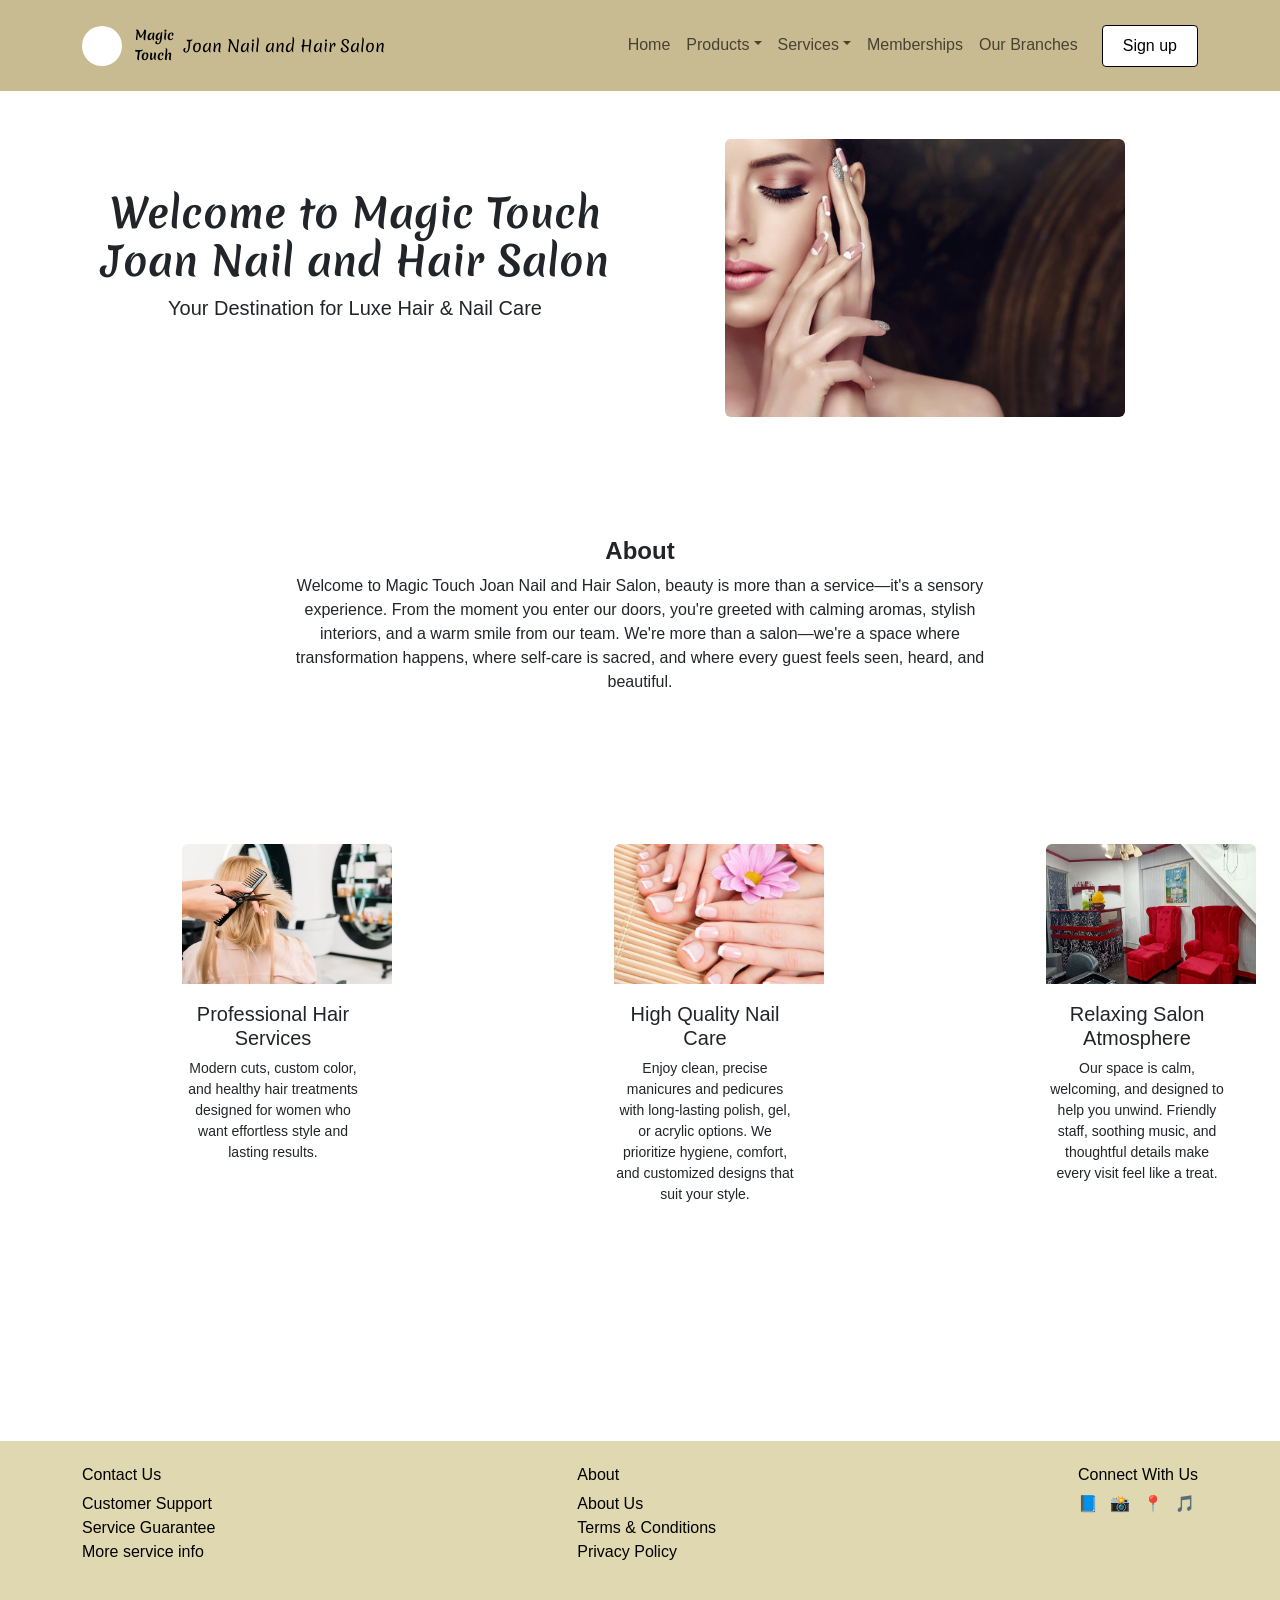
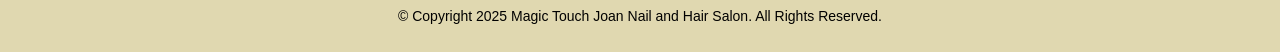
<file: MembershipSystem/index.html>
<!DOCTYPE html>
<html lang="en">
<head>
  <meta charset="UTF-8">
  <meta name="viewport" content="width=device-width, initial-scale=1.0">
  <title>Joan Nail and Hair Salon</title>
  
  <link href="https://cdn.jsdelivr.net/npm/bootstrap@5.3.3/dist/css/bootstrap.min.css" rel="stylesheet">
  <link rel="stylesheet" href="style.css">

</head>
<body>

<!-- Header -->
<nav class="navbar navbar-expand-lg header-bg py-3">
  <div class="container">
    <a class="navbar-brand d-flex align-items-center" href="#">
      <div class="me-2 bg-white rounded-circle" style="width:40px; height:40px;"></div>
      <span class="fw-bold">Magic<br>Touch</span>
      <span class="c-name">Joan Nail and Hair Salon</span>
    </a>
    <button class="navbar-toggler" type="button" data-bs-toggle="collapse" data-bs-target="#navbarNav">
      <span class="navbar-toggler-icon"></span>
    </button>
    <div class="collapse navbar-collapse" id="navbarNav">
      <ul class="navbar-nav ms-auto">
        <li class="nav-item"><a class="nav-link" href="#">Home</a></li>
        <li class="nav-item dropdown">
          <a class="nav-link dropdown-toggle" href="#" role="button" data-bs-toggle="dropdown">Products</a>
          <ul class="dropdown-menu">
            <li><a class="dropdown-item" href="#">Foot Scrubs</a></li>
            <li><a class="dropdown-item" href="#">Oils & Lotions</a></li>
          </ul>
        </li>
        <li class="nav-item dropdown">
          <a class="nav-link dropdown-toggle" href="#" role="button" data-bs-toggle="dropdown">Services</a>
          <ul class="dropdown-menu">
            <li><a class="dropdown-item" href="#">Foot Massage</a></li>
            <li><a class="dropdown-item" href="#">Spa Treatments</a></li>
          </ul>
        </li>
        <li class="nav-item"><a class="nav-link" href="#">Memberships</a></li>
        <li class="nav-item"><a class="nav-link" href="#">Our Branches</a></li>
        <li class="nav-item">
          <a href="signup.html" class="btn signup-btn ms-3">Sign up</a>
        </li>
      </ul>
    </div>
  </div>
</nav>

<!-- Welcome Section -->
<div class="container my-5 text-center">
  <div class="row mt-5">
      <div class="col-md-6">
        <h1 class="section-title">Welcome to Magic Touch Joan Nail and Hair Salon</h1>
        <p class="lead">Your Destination for Luxe Hair & Nail Care</p>
      </div>
      <div class="col-md-6">
        <img src="img/nail and hair salon.jpg" class="img-fluid rounded" alt="nail and hair salon image" width="400ox" height="200ox">
      </div>
  </div>

  <!-- About Section -->
  <div class="container text-center my-5">
    <h4><b>About</b></h4>
      <p class="mx-auto" style="max-width: 700px;">
        Welcome to Magic Touch Joan Nail and Hair Salon, beauty is more than a service—it's a sensory experience.
        From the moment you enter our doors, you're greeted with calming aromas, stylish interiors, and a warm smile from our team.
        We're more than a salon—we're a space where transformation happens, where self-care is sacred, and where every guest feels seen, heard, and beautiful.
      </p>
  </div>
  
  <div class="row mt-5">
    <div class="col-md-6">
      <div class="row-item">
        <div class="col-4">
          <img src="img/hair services.avif" class="img-content rounded mb-2" alt="hair service" width="100px" height="auto">
          <h5>Professional Hair <br> Services</h5>
          <p class="small">Modern cuts, custom color, and healthy hair treatments 
            designed for women who want effortless style and lasting results.</p>
        </div>
        <div class="col-4">
          <img src="img/nail care.jpg" class="img-content rounded mb-2" alt="nail care" width="100px" height="auto">
          <h5>High Quality Nail <br> Care</h5>
          <p class="small">Enjoy clean, precise manicures and pedicures with long-lasting polish, gel, or acrylic options.
             We prioritize hygiene, comfort, and customized designs that suit your style.</p>
        </div>
        <div class="col-4">
          <img src="img/salon.jpg" class="img-content rounded mb-2" alt="salon" width="100px" height="auto">
          <h5>Relaxing Salon <br> Atmosphere</h5>
          <p class="small">Our space is calm, welcoming, and designed to help you unwind. Friendly staff, 
            soothing music, and thoughtful details make every visit feel like a treat.</p>
        </div>
      </div>
    </div>
  </div>
</div>

<!-- Footer -->
<footer class="footer py-4">
  <div class="container d-flex justify-content-between flex-wrap">
    <div>
      <h6>Contact Us</h6>
      <ul class="list-unstyled">
        <li><a href="#">Customer Support</a></li>
        <li><a href="#">Service Guarantee</a></li>
        <li><a href="#">More service info</a></li>
      </ul>
    </div>
    <div>
      <h6>About</h6>
      <ul class="list-unstyled">
        <li><a href="#">About Us</a></li>
        <li><a href="#">Terms & Conditions</a></li>
        <li><a href="#">Privacy Policy</a></li>
      </ul>
    </div>
    <div>
      <h6>Connect With Us</h6>
      <a href="#" class="me-2">📘</a>
      <a href="#" class="me-2">📸</a>
      <a href="#" class="me-2">📍</a>
      <a href="#">🎵</a>
    </div>
  </div>
  <div class="text-center mt-4">
    <small>&copy; Copyright 2025 Magic Touch Joan Nail and Hair Salon. All Rights Reserved.</small>
  </div>
</footer>

<script src="https://cdn.jsdelivr.net/npm/bootstrap@5.3.3/dist/js/bootstrap.bundle.min.js"></script>
</body>
</html>
</file>
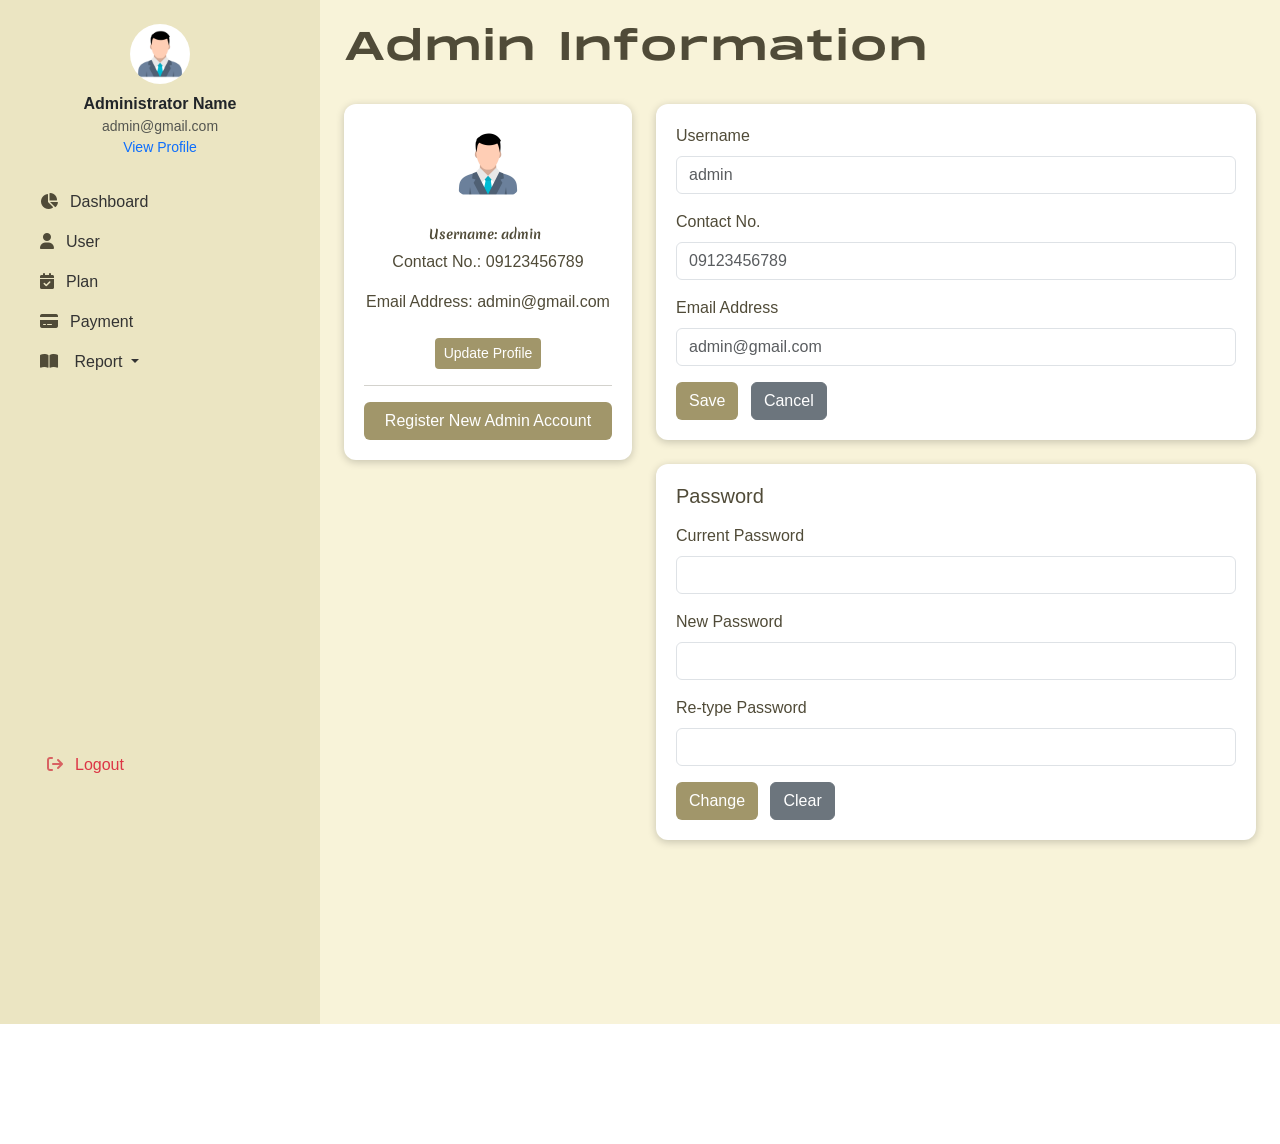
<file: MembershipSystem/admin-profile.html>
<!-- admin-profile.html -->
<!DOCTYPE html>
<html lang="en">

<head>
  <meta charset="UTF-8" />
  <meta name="viewport" content="width=device-width, initial-scale=1.0" />
  <title>Admin Profile</title>
  <link rel="stylesheet" href="https://cdnjs.cloudflare.com/ajax/libs/font-awesome/6.7.2/css/all.min.css"
    integrity="sha512-Evv84Mr4kqVGRNSgIGL/F/aIDqQb7xQ2vcrdIwxfjThSH8CSR7PBEakCr51Ck+w+/U6swU2Im1vVX0SVk9ABhg=="
    crossorigin="anonymous" referrerpolicy="no-referrer" />
  <link href="https://cdn.jsdelivr.net/npm/bootstrap@5.3.3/dist/css/bootstrap.min.css" rel="stylesheet">
  <link rel="stylesheet" href="style.css">
  <style>

  </style>
</head>

<body>
  <div class="container-fluid">
    <div class="row">
      <!-- Sidebar -->
      <div class="col-md-3 sidebar p-4">
        <div class="text-center mb-4">
          <div class="mb-2">
            <img src="img/avatar.jpg" alt="Admin" class="rounded-circle" width="60" />
          </div>
          <strong>Administrator Name</strong>
          <p class="small">
            <span class="text-muted"> admin@gmail.com </span> <br>
            <a class="text-decoration-none" href="admin-profile.html">View Profile</a>
          </p>
        </div>
        <ul class="nav flex-column">
          <li class="nav-item"><a class="nav-link" href="dashboard.html"><i
                class="fa-solid fa-chart-pie"></i>Dashboard</a></li>
          <li class="nav-item"><a class="nav-link" href="user-registration.html"><i
                class="fa-solid fa-user"></i>User</a></li>
          <li class="nav-item"><a class="nav-link" href="plan-management.html"><i
                class="fa-solid fa-calendar-check"></i>Plan</a></li>
          <li class="nav-item"><a class="nav-link" href="cash-payment.html"><i
                class="fa-solid fa-credit-card"></i>Payment</a></li>
          <!-- Sidebar Dropdown for Report -->
          <li class="nav-item dropdown">
            <a class="nav-link dropdown-toggle" href="#" id="reportDropdown" role="button" data-bs-toggle="dropdown"
              aria-expanded="false">
              <i class="fa-solid fa-book-open"></i> Report
            </a>
            <ul class="dropdown-menu" aria-labelledby="reportDropdown">
              <li><a class="dropdown-item" href="members.html"><i class="fa-solid fa-users"></i>Members</a></li>
              <li><a class="dropdown-item " href="sales.html"> <i class="fa-solid fa-book-open"></i>Sales</a></li>
            </ul>
          </li>

        </ul>
        <div class="mt-4">
          <a href="index.html" class="text-danger text-decoration-none"><i
              class="logout fa-solid fa-arrow-right-from-bracket"></i>Logout</a>
        </div>
      </div>

      <!-- Main Content -->
      <div class="col-md-9 p-4">
        <div class="d-flex justify-content-between align-items-center mb-4">
          <h3>Admin Information</h3>
        </div>

        <div class="row g-4">
          <div class="col-md-4">
            <div class="card-custom text-center">
              <img src="img/avatar.jpg" alt="Profile" class="rounded-circle mb-3" width="80">
              <p class="fw-bold">Username: admin</p>
              <p>Contact No.: 09123456789</p>
              <p>Email Address: admin@gmail.com</p>
              <button class="btn btn-custom btn-sm mt-2">Update Profile</button>
              <hr>
              <button class="btn btn-custom w-100">Register New Admin Account</button>
            </div>
          </div>

          <div class="col-md-8">
            <div class="card-custom mb-4">
              <form>
                <div class="mb-3">
                  <label for="username" class="form-label">Username</label>
                  <input type="text" class="form-control" id="username" placeholder="admin">
                </div>
                <div class="mb-3">
                  <label for="contact" class="form-label">Contact No.</label>
                  <input type="text" class="form-control" id="contact" placeholder="09123456789">
                </div>
                <div class="mb-3">
                  <label for="email" class="form-label">Email Address</label>
                  <input type="email" class="form-control" id="email" placeholder="admin@gmail.com">
                </div>
                <button class="btn btn-custom">Save</button>
                <button type="reset" class="btn btn-secondary ms-2">Cancel</button>
              </form>
            </div>

            <div class="card-custom">
              <form>
                <h5 class="mb-3">Password</h5>
                <div class="mb-3">
                  <label for="currentPassword" class="form-label">Current Password</label>
                  <input type="password" class="form-control" id="currentPassword">
                </div>
                <div class="mb-3">
                  <label for="newPassword" class="form-label">New Password</label>
                  <input type="password" class="form-control" id="newPassword">
                </div>
                <div class="mb-3">
                  <label for="confirmPassword" class="form-label">Re-type Password</label>
                  <input type="password" class="form-control" id="confirmPassword">
                </div>
                <button class="btn btn-custom">Change</button>
                <button type="reset" class="btn btn-secondary ms-2">Clear</button>
              </form>
            </div>
          </div>
        </div>
      </div>
    </div>
  </div>

  <script src="https://cdn.jsdelivr.net/npm/bootstrap@5.3.3/dist/js/bootstrap.bundle.min.js"></script>
</body>

</html>
</file>
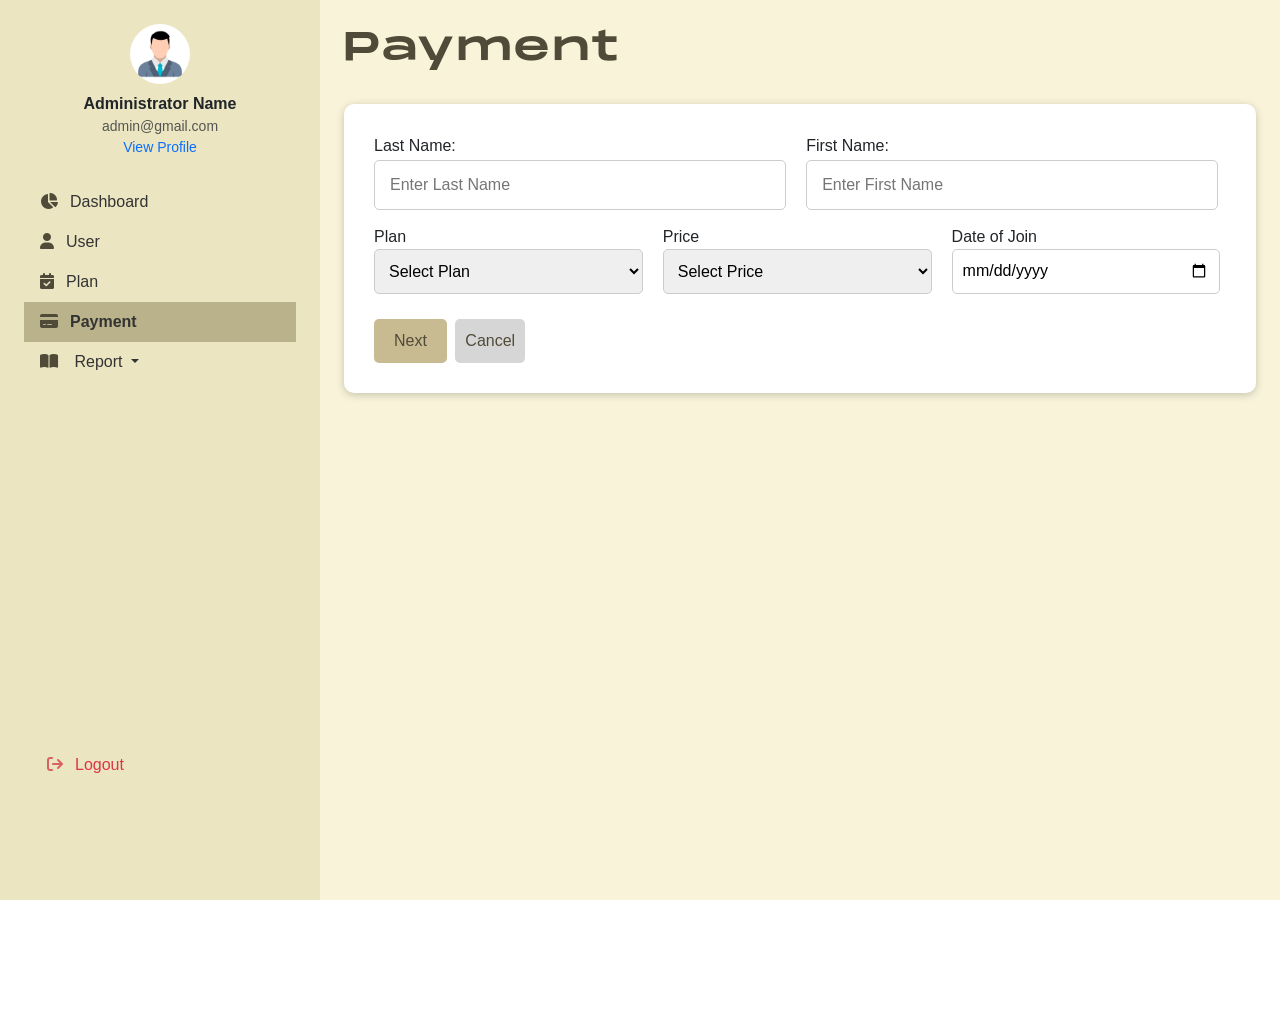
<file: MembershipSystem/cash-payment.html>
<!-- plan-management.html -->
<!DOCTYPE html>
<html lang="en">

<head>
  <meta charset="UTF-8" />
  <meta name="viewport" content="width=device-width, initial-scale=1.0" />
  <title>Payment</title>
  <link rel="stylesheet" href="https://cdnjs.cloudflare.com/ajax/libs/font-awesome/6.7.2/css/all.min.css"
    integrity="sha512-Evv84Mr4kqVGRNSgIGL/F/aIDqQb7xQ2vcrdIwxfjThSH8CSR7PBEakCr51Ck+w+/U6swU2Im1vVX0SVk9ABhg=="
    crossorigin="anonymous" referrerpolicy="no-referrer" />
  <link href="https://cdn.jsdelivr.net/npm/bootstrap@5.3.3/dist/css/bootstrap.min.css" rel="stylesheet">
  <link rel="stylesheet" href="style.css">
  <style>

  </style>
</head>

<body>
  <div class="container-fluid">
    <div class="row">
      <!-- Sidebar -->
      <div class="col-md-3 sidebar p-4">
        <div class="text-center mb-4">
          <div class="mb-2">
            <img src="img/avatar.jpg" alt="Admin" class="rounded-circle" width="60" />
          </div>
          <strong>Administrator Name</strong>
          <p class="small">
            <span class="text-muted"> admin@gmail.com </span> <br>
            <a class="text-decoration-none" href="admin-profile.html">View Profile</a>
          </p>
        </div>
        <ul class="nav flex-column">
          <li class="nav-item"><a class="nav-link" href="dashboard.html"><i
                class="fa-solid fa-chart-pie"></i>Dashboard</a></li>
          <li class="nav-item"><a class="nav-link" href="user-registration.html"><i
                class="fa-solid fa-user"></i>User</a></li>
          <li class="nav-item"><a class="nav-link" href="plan-management.html"><i
                class="fa-solid fa-calendar-check"></i>Plan</a></li>
          <li class="nav-item"><a class="nav-link active" href="cash-payment.html"><i
                class="fa-solid fa-credit-card"></i>Payment</a></li>
          <!-- Sidebar Dropdown for Report -->
          <li class="nav-item dropdown">
            <a class="nav-link dropdown-toggle" href="#" id="reportDropdown" role="button" data-bs-toggle="dropdown"
              aria-expanded="false">
              <i class="fa-solid fa-book-open"></i> Report
            </a>
            <ul class="dropdown-menu" aria-labelledby="reportDropdown">
              <li><a class="dropdown-item" href="members.html"><i class="fa-solid fa-users"></i>Members</a></li>
              <li><a class="dropdown-item" href="sales.html"> <i class="fa-solid fa-book-open"></i>Sales</a></li>
            </ul>
          </li>

        </ul>
        <div class="mt-4">
          <a href="#" class="text-danger text-decoration-none"><i
              class="logout fa-solid fa-arrow-right-from-bracket"></i>Logout</a>
        </div>
      </div>


      <!-- Main Content -->
      <div class="col-md-9 p-4">
        <div class="d-flex justify-content-between align-items-center mb-4">
          <h3>Payment</h3>
        </div>
        <div class="card-body">
          <form>
            <div class="container-fullname">
              <div class="member-form">
                <label for="lastName" class="lastname">Last Name: </label><br>
                <input type="text" class="form-member" id="lastName" placeholder="Enter Last Name" required>
              </div>
              <div class="member-form">
                <label for="firstName" class="firstname">First Name: </label><br>
                <input type="text" class="form-member" id="firstName" placeholder="Enter First Name" required>
              </div>
            </div>
            <div class="container-datenplan">
              <div class="plan-form">
                <label for="plan">Plan</label><br>
                  <select class="plan-date" id="plan" name="plan" required>
                    <option disabled selected>Select Plan</option>
                    <option value="rebond">Rebond</option>
                    <option value="salon">Salon</option>
                    <option value="spa">Foot spa</option>
                    <option value="haircut">Haircut</option>
                  </select>
              </div>
              <div class="plan-form">
                <label for="plan">Price</label><br>
                  <select class="plan-date" id="plan" name="plan" required>
                    <option disabled selected>Select Price</option>
                    <option value="599">599</option>
                    <option value="1899">1899</option>
                    <option value="2499">2499</option>
                    <option value="4500">4500</option>
                  </select>
              </div>
                <div class="dateJoin-form">
                  <label for="date-join" class="textBox">Date of Join</label><br>
                  <input type="date" class="plan-date" id="date-join" required>
                </div>
            </div>
              <button class="next-btn">Next</button>
              <button type="reset" class="cancel-btn">Cancel</button>
          </form>
        </div>
      </div>
    </div>
  </div>

  <script src="https://cdn.jsdelivr.net/npm/bootstrap@5.3.3/dist/js/bootstrap.bundle.min.js"></script>
</body>

</html>
</file>
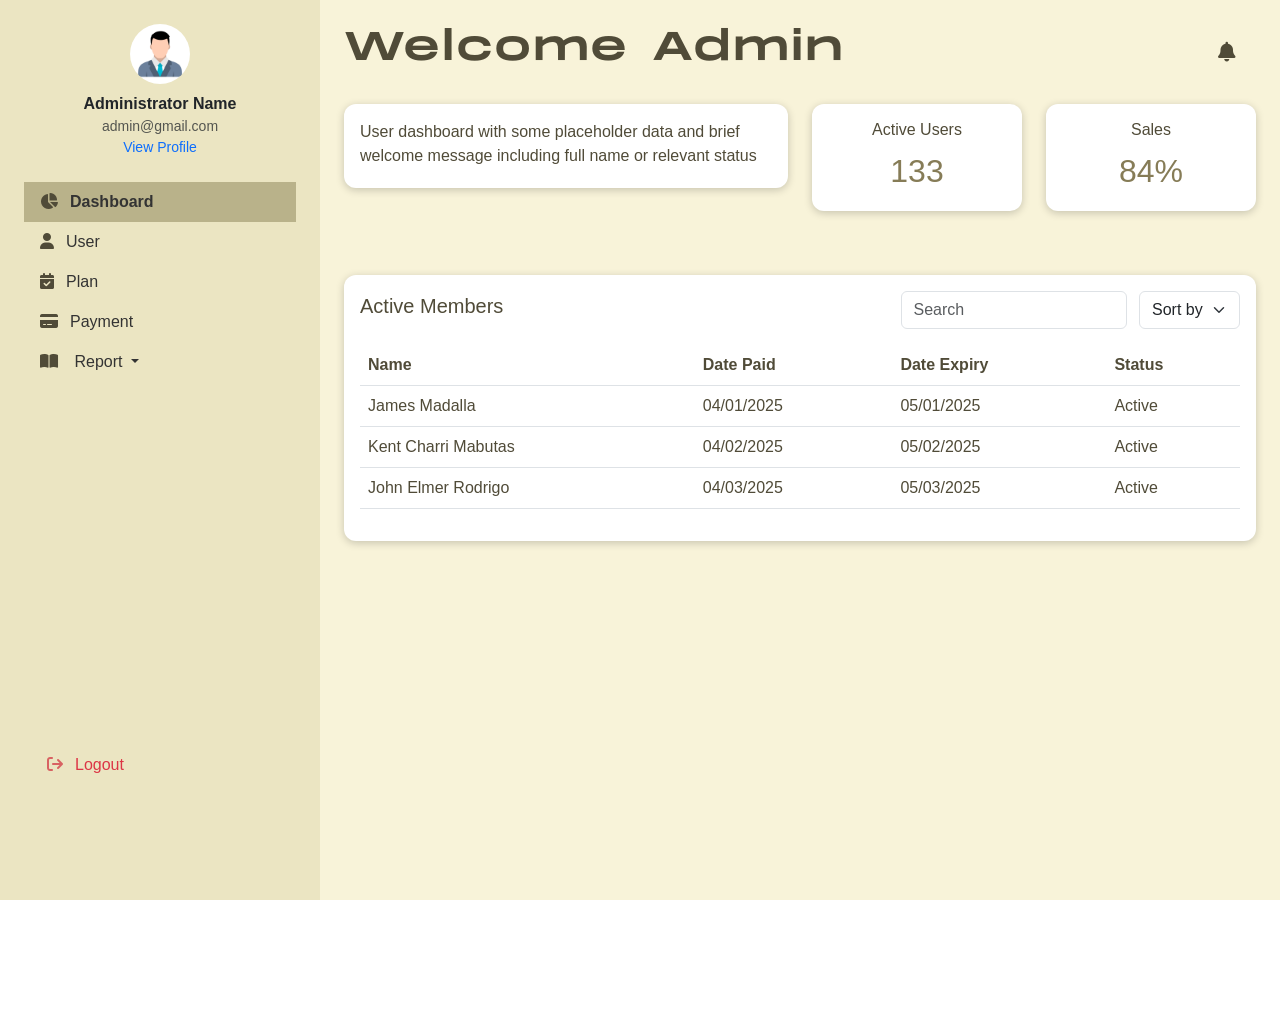
<file: MembershipSystem/dashboard.html>
<!-- dashboard.html -->
<!DOCTYPE html>
<html lang="en">

<head>
  <meta charset="UTF-8" />
  <meta name="viewport" content="width=device-width, initial-scale=1.0" />
  <title>Dashboard</title>
  <link rel="stylesheet" href="https://cdnjs.cloudflare.com/ajax/libs/font-awesome/6.7.2/css/all.min.css"
    integrity="sha512-Evv84Mr4kqVGRNSgIGL/F/aIDqQb7xQ2vcrdIwxfjThSH8CSR7PBEakCr51Ck+w+/U6swU2Im1vVX0SVk9ABhg=="
    crossorigin="anonymous" referrerpolicy="no-referrer" />
  <link href="https://cdn.jsdelivr.net/npm/bootstrap@5.3.3/dist/css/bootstrap.min.css" rel="stylesheet">
  <link rel="stylesheet" href="style.css">
</head>

<body>
  <div class="container-fluid">
    <div class="row">
      <!-- Sidebar -->
      <div class="col-md-3 sidebar p-4">
        <div class="text-center mb-4">
          <div class="mb-2">
            <img src="img/avatar.jpg" alt="Admin" class="rounded-circle" width="60" />
          </div>
          <strong>Administrator Name</strong>
          <p class="small">
            <span class="text-muted"> admin@gmail.com </span> <br>
            <a class="text-decoration-none" href="admin-profile.html">View Profile</a>
          </p>
        </div>
        <ul class="nav flex-column">
          <li class="nav-item"><a class="nav-link active" href="dashboard.html"><i
                class="fa-solid fa-chart-pie"></i>Dashboard</a></li>
          <li class="nav-item"><a class="nav-link" href="user-registration.html"><i
                class="fa-solid fa-user"></i>User</a></li>
          <li class="nav-item"><a class="nav-link" href="plan-management.html"><i
                class="fa-solid fa-calendar-check"></i>Plan</a></li>
          <li class="nav-item"><a class="nav-link " href="cash-payment.html"><i
                class="fa-solid fa-credit-card"></i>Payment</a></li>
          <!-- Sidebar Dropdown for Report -->
          <li class="nav-item dropdown">
            <a class="nav-link dropdown-toggle" href="#" id="reportDropdown" role="button" data-bs-toggle="dropdown"
              aria-expanded="false">
              <i class="fa-solid fa-book-open"></i> Report
            </a>
            <ul class="dropdown-menu" aria-labelledby="reportDropdown">
              <li><a class="dropdown-item" href="members.html"><i class="fa-solid fa-users"></i>Members</a></li>
              <li><a class="dropdown-item " href="sales.html"> <i class="fa-solid fa-book-open"></i>Sales</a></li>
            </ul>
          </li>

        </ul>
        <div class="mt-4">
          <a href="index.html" class="text-danger text-decoration-none"><i
              class="logout fa-solid fa-arrow-right-from-bracket"></i>Logout</a>
        </div>
      </div>

      <!-- Main Content -->
      <div class="col-md-9 p-4">
        <div class="d-flex justify-content-between align-items-center mb-4">
          <h3>Welcome Admin</h3>
          <i class="fa-solid fa-bell"></i>
        </div>
        <div class="row g-4 mb-4">
          <div class="col-md-6">
            <div class="card-custom p-3">
              <p class="mb-1">User dashboard with some placeholder data and brief welcome message including full name or
                relevant status</p>
            </div>
          </div>
          <div class="col-md-3">
            <div class="card-custom text-center p-3">
              <h6>Active Users</h6>
              <div style="font-size: 2rem; color: #867c57;">133</div>
            </div>
          </div>
          <div class="col-md-3">
            <div class="card-custom text-center p-3">
              <h6>Sales</h6>
              <div style="font-size: 2rem; color: #867c57;">84%</div>
            </div>
          </div>
        </div>

        <div class="card-custom p-3">
          <div class="d-flex justify-content-between align-items-center mb-3">
            <h5>Active Members</h5>
            <div>
              <input type="text" class="form-control d-inline w-auto me-2" placeholder="Search">
              <select class="form-select d-inline w-auto">
                <option>Sort by</option>
                <option>Name</option>
                <option>Status</option>
              </select>
            </div>
          </div>

          <table class="table">
            <thead>
              <tr>
                <th>Name</th>
                <th>Date Paid</th>
                <th>Date Expiry</th>
                <th>Status</th>
              </tr>
            </thead>
            <tbody>
              <tr>
                <td>James Madalla</td>
                <td>04/01/2025</td>
                <td>05/01/2025</td>
                <td>Active</td>
              </tr>
              <tr>
                <td>Kent Charri Mabutas</td>
                <td>04/02/2025</td>
                <td>05/02/2025</td>
                <td>Active</td>
              </tr>
              <tr>
                <td>John Elmer Rodrigo</td>
                <td>04/03/2025</td>
                <td>05/03/2025</td>
                <td>Active</td>
              </tr>
            </tbody>
          </table>
        </div>
      </div>
    </div>
  </div>

  <script src="https://cdn.jsdelivr.net/npm/bootstrap@5.3.3/dist/js/bootstrap.bundle.min.js"></script>
</body>

</html>
</file>
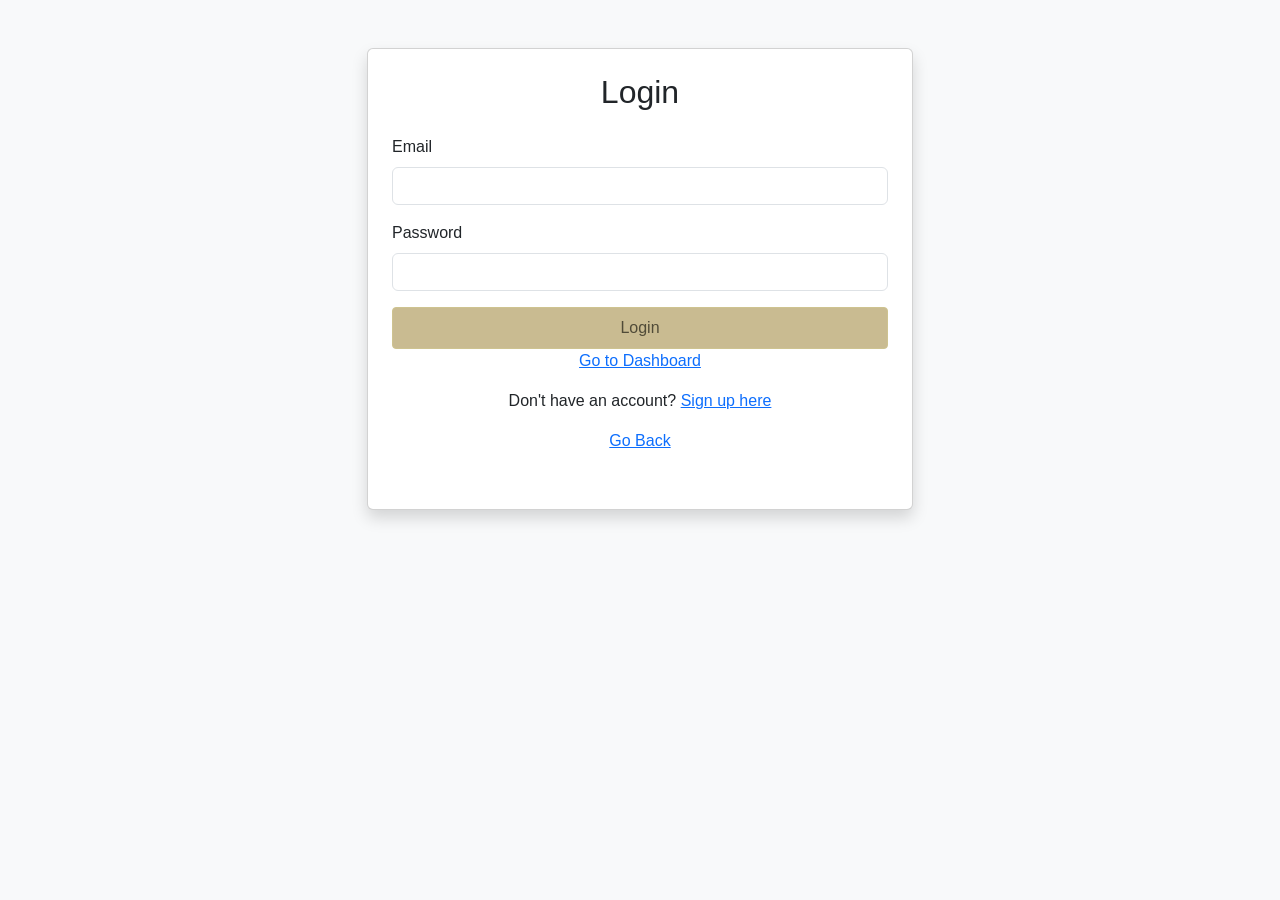
<file: MembershipSystem/login.html>
<html lang="en">
<head>
  <meta charset="UTF-8">
  <meta name="viewport" content="width=device-width, initial-scale=1.0">
  <title>Login - Joan Nail and Hair Salon</title>
  <link href="https://cdn.jsdelivr.net/npm/bootstrap@5.3.3/dist/css/bootstrap.min.css" rel="stylesheet">
  <link rel="stylesheet" href="style.css">
</head>
<body class="bg-light">
  <div class="container mt-5">
    <div class="row justify-content-center">
      <div class="col-md-6">
        <div class="card shadow p-4">
          <h2 class="text-center mb-4">Login</h2>
          <form>
            <div class="mb-3">
              <label for="email" class="form-label">Email</label>
              <input type="email" class="form-control" id="email" required>
            </div>
            <div class="mb-3">
              <label for="password" class="form-label">Password</label>
              <input type="password" class="form-control" id="password" required>
            </div>
            <button type="submit" class="btn btn-primary w-100">Login</button>
            <div class="col-md-12 text-center">
              <a href="dashboard.html">Go to Dashboard</a>
              <p class="mt-3 text-center">Don't have an account? <a href="signup.html">Sign up here</a></p>
              <p><a href="index.html">Go Back</a></p>
            </div>
          </form>
        </div>
      </div>
    </div>
  </div>
  <script src="https://cdn.jsdelivr.net/npm/bootstrap@5.3.3/dist/js/bootstrap.bundle.min.js"></script>
</body>
</html>
</file>
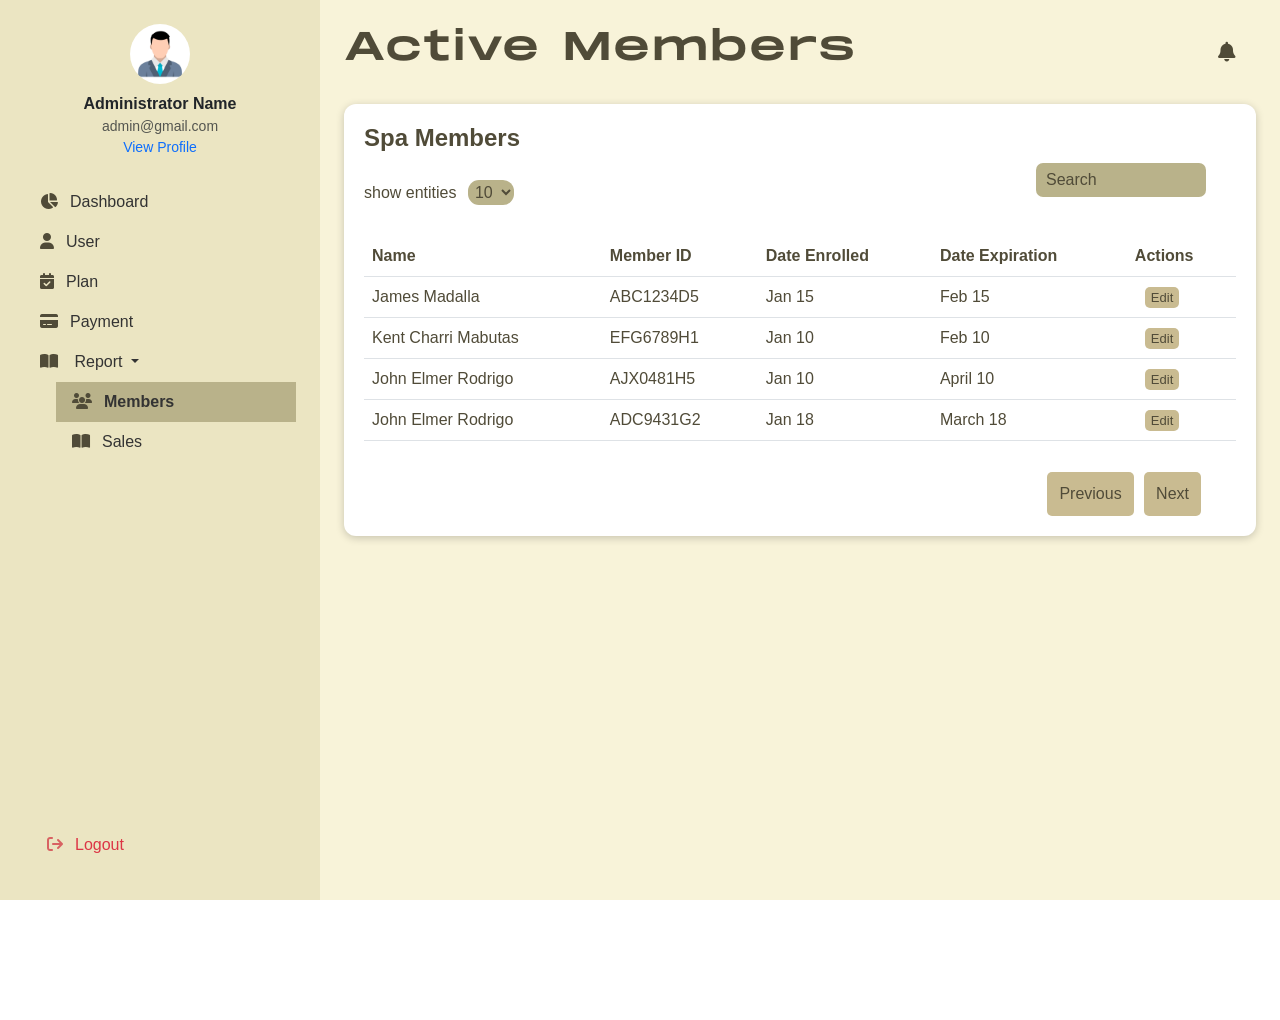
<file: MembershipSystem/members.html>
<!-- plan-management.html -->
<!DOCTYPE html>
<html lang="en">

<head>
    <meta charset="UTF-8" />
    <meta name="viewport" content="width=device-width, initial-scale=1.0" />
    <title>Members List</title>
    <link rel="stylesheet" href="https://cdnjs.cloudflare.com/ajax/libs/font-awesome/6.7.2/css/all.min.css"
        integrity="sha512-Evv84Mr4kqVGRNSgIGL/F/aIDqQb7xQ2vcrdIwxfjThSH8CSR7PBEakCr51Ck+w+/U6swU2Im1vVX0SVk9ABhg=="
        crossorigin="anonymous" referrerpolicy="no-referrer" />
    <link href="https://cdn.jsdelivr.net/npm/bootstrap@5.3.3/dist/css/bootstrap.min.css" rel="stylesheet">
    <link rel="stylesheet" href="style.css">
    <style>

    </style>
</head>

<body>
    <div class="container-fluid">
        <div class="row">
            <!-- Sidebar -->
            <div class="col-md-3 sidebar p-4">
                <div class="text-center mb-4">
                    <div class="mb-2">
                        <img src="img/avatar.jpg" alt="Admin" class="rounded-circle" width="60" />
                    </div>
                    <strong>Administrator Name</strong>
                    <p class="small">
                        <span class="text-muted"> admin@gmail.com </span> <br>
                        <a class="text-decoration-none" href="admin-profile.html">View Profile</a>
                    </p>
                </div>
                <ul class="nav flex-column">
                    <li class="nav-item"><a class="nav-link" href="dashboard.html"><i
                                class="fa-solid fa-chart-pie"></i>Dashboard</a></li>
                    <li class="nav-item"><a class="nav-link" href="user-registration.html"><i
                                class="fa-solid fa-user"></i>User</a></li>
                    <li class="nav-item"><a class="nav-link" href="plan-management.html"><i
                                class="fa-solid fa-calendar-check "></i>Plan</a></li>
                    <li class="nav-item"><a class="nav-link" href="cash-payment.html"><i
                                class="fa-solid fa-credit-card"></i>Payment</a></li>
                    <!-- Sidebar Dropdown for Report -->
                    <li class="nav-item dropdown">
                        <a class="nav-link dropdown-toggle" href="#" id="reportDropdown" role="button"
                            data-bs-toggle="dropdown" aria-expanded="false">
                            <i class="fa-solid fa-book-open"></i> Report
                        </a>
                        <ul aria-labelledby="reportDropdown">
                            <li class="dropdown-item"><a class="nav-link active" href="members.html"><i class="fa-solid fa-users"></i>Members</a></li>
                            <li class="dropdown-item"><a class="nav-link" href="sales.html"><i class="fa-solid fa-book-open"></i>Sales</a></li>
                        </ul>
                    </li>

                </ul>
                <div class="mt-4">
                    <a href="index.html" class="text-danger text-decoration-none"><i
                            class="logout fa-solid fa-arrow-right-from-bracket"></i>Logout</a>
                </div>
            </div>


            <!-- Main Content -->
            <div class="col-md-9 p-4">
                <div class="d-flex justify-content-between align-items-center mb-4">
                    <h3>Active Members</h3>
                    <i class="fa-solid fa-bell"></i>
                </div>

                <div class="card-custom">
                    <div>
                        <h4><b>Spa Members</b></h4>
                    </div>
                    <div>
                        <div class="d-flex justify-content-between align-items-center mb-3">
                            <div>
                                <label class="label-sales">show entities</label>
                                <select class="entity-select">
                                    <option>5</option>
                                    <option selected>10</option>
                                    <option>15</option>
                                </select>
                            </div>
                            <input type="text" class="search-bar" placeholder="Search">
                        </div>
                        <table class="table">
                            <thead class="table">
                                <tr>
                                    <th>Name</th>
                                    <th>Member ID</th>
                                    <th>Date Enrolled</th>
                                    <th>Date Expiration</th>
                                    <th>Actions</th>
                                </tr>
                            </thead>
                            <tbody>
                                <tr>
                                    <td>James Madalla</td>
                                    <td>ABC1234D5</td>
                                    <td>Jan 15</td>
                                    <td>Feb 15</td>
                                    <td><button class="edit-btn">Edit</button></td>
                                </tr>
                                <tr>
                                    <td>Kent Charri Mabutas</td>
                                    <td>EFG6789H1</td>
                                    <td>Jan 10</td>
                                    <td>Feb 10</td>
                                    <td><button class="edit-btn">Edit</button></td>
                                </tr>
                                <tr>
                                    <td>John Elmer Rodrigo</td>
                                    <td>AJX0481H5</td>
                                    <td>Jan 10</td>
                                    <td>April 10</td>
                                    <td><button class="edit-btn">Edit</button></td>
                                </tr>
                                <tr>
                                    <td>John Elmer Rodrigo</td>
                                    <td>ADC9431G2</td>
                                    <td>Jan 18</td>
                                    <td>March 18</td>
                                    <td><button class="edit-btn">Edit</button></td>
                                </tr>
                            </tbody>
                        </table>
                        <div class="prevnext-btn">
                            <button class="prev-btn">Previous</button>
                            <button type="reset" class="pnext-btn">Next</button>
                        </div>
                    </div>
                </div>
            </div>
        </div>
    </div>

    <script src="https://cdn.jsdelivr.net/npm/bootstrap@5.3.3/dist/js/bootstrap.bundle.min.js"></script>
</body>

</html>
</file>
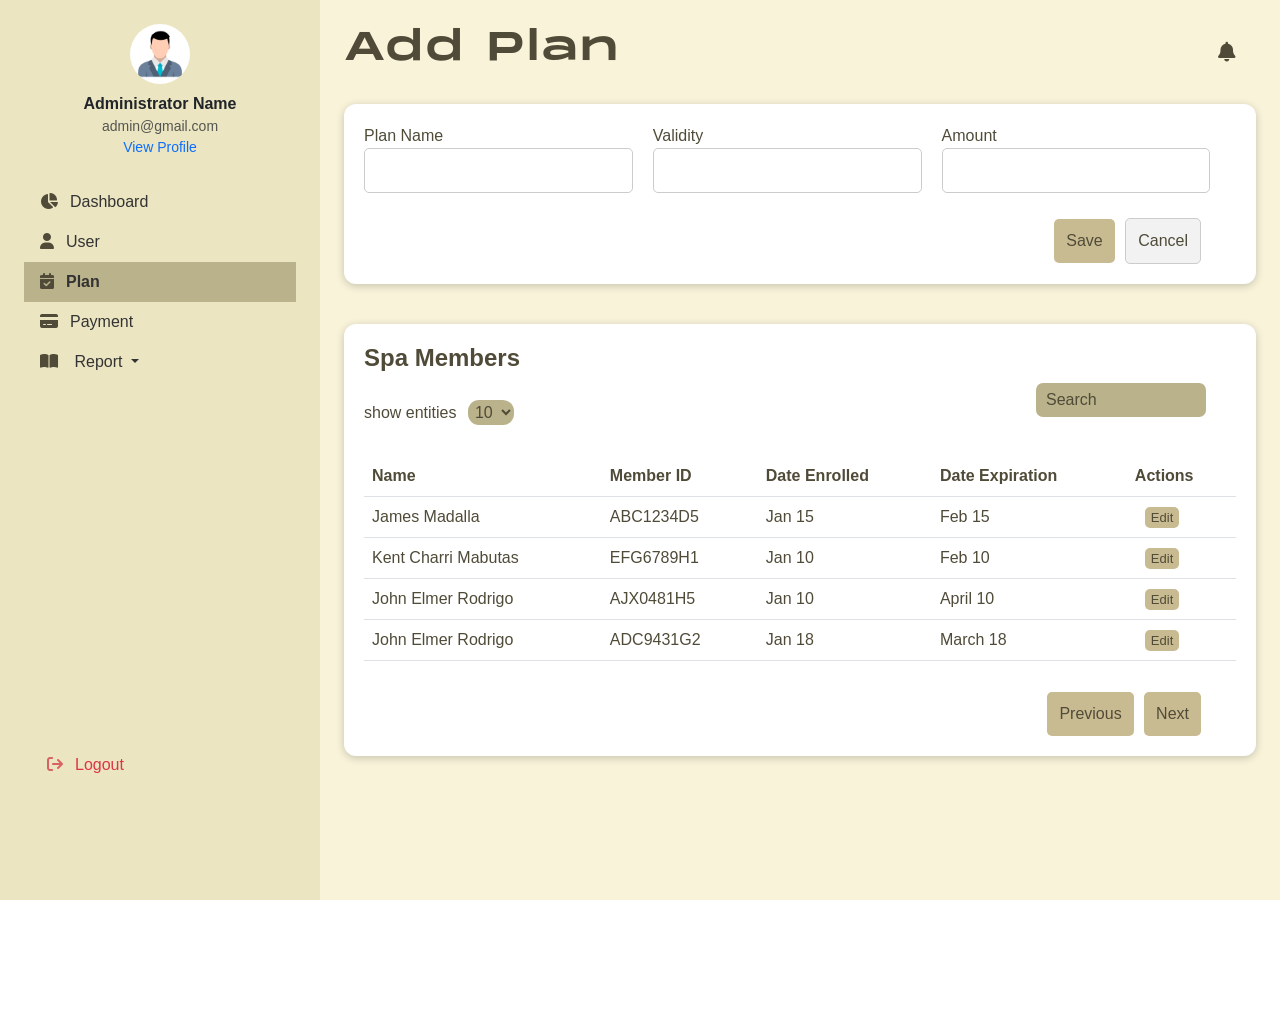
<file: MembershipSystem/plan-management.html>
<!-- plan-management.html -->
<!DOCTYPE html>
<html lang="en">

<head>
    <meta charset="UTF-8" />
    <meta name="viewport" content="width=device-width, initial-scale=1.0" />
    <title>Plan</title>
    <link rel="stylesheet" href="https://cdnjs.cloudflare.com/ajax/libs/font-awesome/6.7.2/css/all.min.css"
        integrity="sha512-Evv84Mr4kqVGRNSgIGL/F/aIDqQb7xQ2vcrdIwxfjThSH8CSR7PBEakCr51Ck+w+/U6swU2Im1vVX0SVk9ABhg=="
        crossorigin="anonymous" referrerpolicy="no-referrer" />
    <link href="https://cdn.jsdelivr.net/npm/bootstrap@5.3.3/dist/css/bootstrap.min.css" rel="stylesheet">
    <link rel="stylesheet" href="style.css">
    <style>

    </style>
</head>

<body>
    <div class="container-fluid">
        <div class="row">
            <!-- Sidebar -->
            <div class="col-md-3 sidebar p-4">
                <div class="text-center mb-4">
                    <div class="mb-2">
                        <img src="img/avatar.jpg" alt="Admin" class="rounded-circle" width="60" />
                    </div>
                    <strong>Administrator Name</strong>
                    <p class="small">
                        <span class="text-muted"> admin@gmail.com </span> <br>
                        <a class="text-decoration-none" href="admin-profile.html">View Profile</a>
                    </p>
                </div>
                <ul class="nav flex-column">
                    <li class="nav-item"><a class="nav-link" href="dashboard.html"><i
                                class="fa-solid fa-chart-pie"></i>Dashboard</a></li>
                    <li class="nav-item"><a class="nav-link" href="user-registration.html"><i
                                class="fa-solid fa-user"></i>User</a></li>
                    <li class="nav-item"><a class="nav-link active" href="plan-management.html"><i
                                class="fa-solid fa-calendar-check "></i>Plan</a></li>
                    <li class="nav-item"><a class="nav-link" href="cash-payment.html"><i
                                class="fa-solid fa-credit-card"></i>Payment</a></li>
                    <!-- Sidebar Dropdown for Report -->
                    <li class="nav-item dropdown">
                        <a class="nav-link dropdown-toggle" href="#" id="reportDropdown" role="button"
                            data-bs-toggle="dropdown" aria-expanded="false">
                            <i class="fa-solid fa-book-open"></i> Report
                        </a>
                        <ul class="dropdown-menu" aria-labelledby="reportDropdown">
                            <li><a class="dropdown-item" href="members.html"><i class="fa-solid fa-users"></i>Members</a></li>
                            <li><a class="dropdown-item " href="sales.html"> <i class="fa-solid fa-book-open"></i>Sales</a></li>
                        </ul>
                    </li>

                </ul>
                <div class="mt-4">
                    <a href="index.html" class="text-danger text-decoration-none"><i
                            class="logout fa-solid fa-arrow-right-from-bracket"></i>Logout</a>
                </div>
            </div>


            <!-- Main Content -->
            <div class="col-md-9 p-4">
                <div class="d-flex justify-content-between align-items-center mb-4">
                    <h3>Add Plan</h3>
                    <i class="fa-solid fa-bell"></i>
                </div>

                <div class="card-custom">
                    <div class="salesDate-form">
                        <div>
                            <label for="plan-name" class="textBox">Plan Name</label><br>
                            <input type="text" class="plan-date" id="plan-name" required>
                        </div>
                        <div>
                            <label for="validity" class="textBox">Validity</label><br>
                            <input type="text" class="plan-date" id="validity" required>
                        </div>
                        <div>
                            <label for="amount">Amount</label>
                            <input type="text" class="plan-date" id="amount" required>
                        </div>
                    </div>
                    <div class="plan-btn">
                        <button class="save-btn">Save</button>
                        <button type="reset" class="pcancel-btn">Cancel</button>
                    </div>
                </div>

                <div class="card-custom">
                    <div>
                        <h4><b>Spa Members</b></h4>
                    </div>
                    <div>
                        <div class="d-flex justify-content-between align-items-center mb-3">
                            <div>
                                <label class="label-sales">show entities</label>
                                <select class="entity-select">
                                    <option>5</option>
                                    <option selected>10</option>
                                    <option>15</option>
                                </select>
                            </div>
                            <input type="text" class="search-bar" placeholder="Search">
                        </div>
                        <table class="table">
                            <thead class="table">
                                <tr>
                                    <th>Name</th>
                                    <th>Member ID</th>
                                    <th>Date Enrolled</th>
                                    <th>Date Expiration</th>
                                    <th>Actions</th>
                                </tr>
                            </thead>
                            <tbody>
                                <tr>
                                    <td>James Madalla</td>
                                    <td>ABC1234D5</td>
                                    <td>Jan 15</td>
                                    <td>Feb 15</td>
                                    <td><button class="edit-btn">Edit</button></td>
                                </tr>
                                <tr>
                                    <td>Kent Charri Mabutas</td>
                                    <td>EFG6789H1</td>
                                    <td>Jan 10</td>
                                    <td>Feb 10</td>
                                    <td><button class="edit-btn">Edit</button></td>
                                </tr>
                                <tr>
                                    <td>John Elmer Rodrigo</td>
                                    <td>AJX0481H5</td>
                                    <td>Jan 10</td>
                                    <td>April 10</td>
                                    <td><button class="edit-btn">Edit</button></td>
                                </tr>
                                <tr>
                                    <td>John Elmer Rodrigo</td>
                                    <td>ADC9431G2</td>
                                    <td>Jan 18</td>
                                    <td>March 18</td>
                                    <td><button class="edit-btn">Edit</button></td>
                                </tr>
                            </tbody>
                        </table>
                        <div class="prevnext-btn">
                            <button class="prev-btn">Previous</button>
                            <button type="reset" class="pnext-btn">Next</button>
                        </div>
                    </div>
                </div>
            </div>
        </div>
    </div>
    
    <script src="https://cdn.jsdelivr.net/npm/bootstrap@5.3.3/dist/js/bootstrap.bundle.min.js"></script>
</body>

</html>
</file>
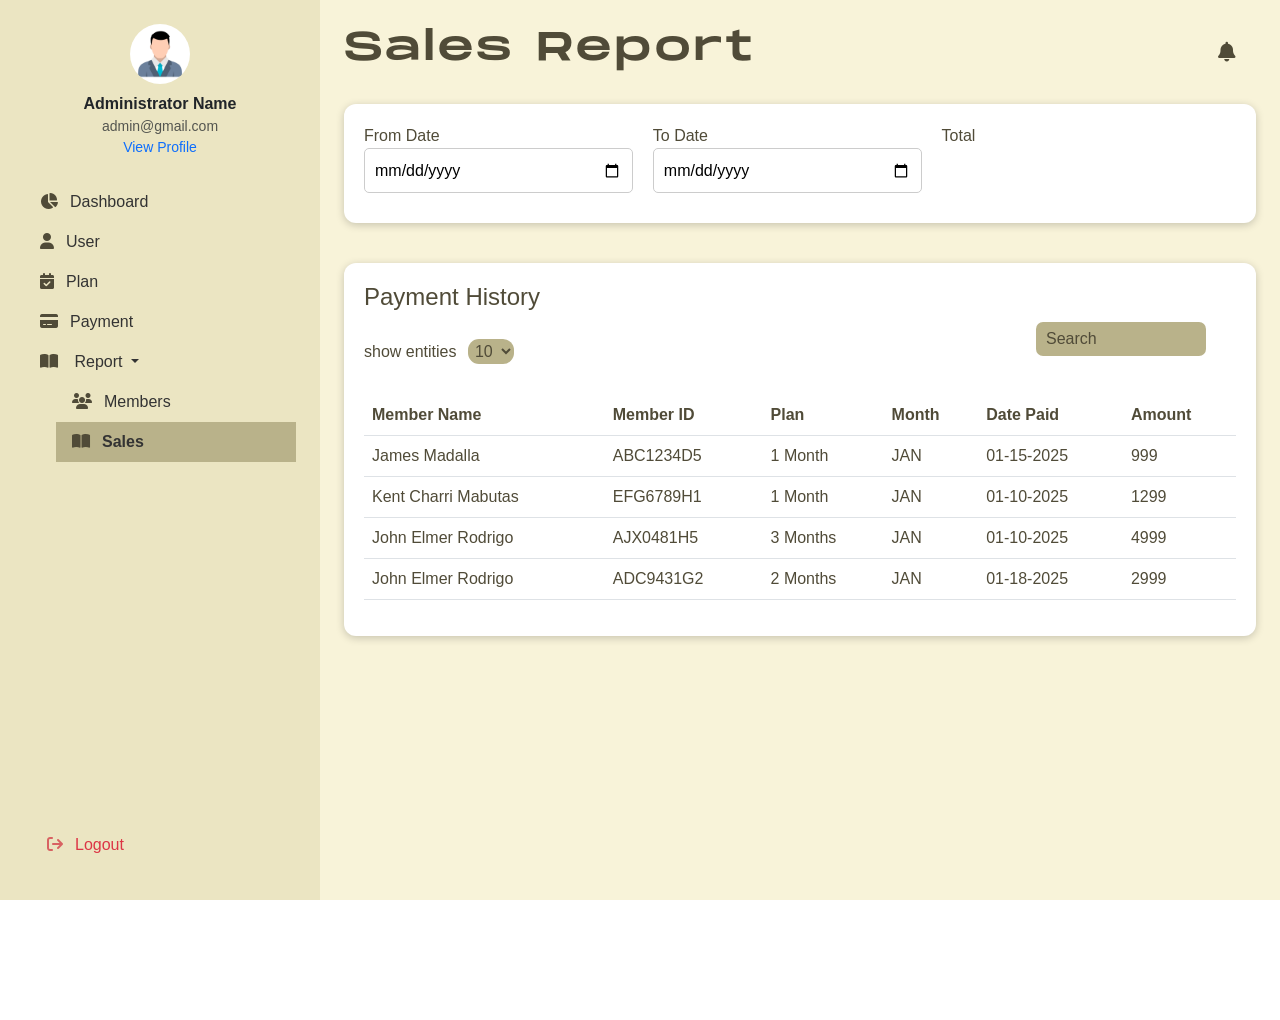
<file: MembershipSystem/sales.html>
<!-- plan-management.html -->
<!DOCTYPE html>
<html lang="en">

<head>
    <meta charset="UTF-8" />
    <meta name="viewport" content="width=device-width, initial-scale=1.0" />
    <title>Sales Report</title>
    <link rel="stylesheet" href="https://cdnjs.cloudflare.com/ajax/libs/font-awesome/6.7.2/css/all.min.css"
        integrity="sha512-Evv84Mr4kqVGRNSgIGL/F/aIDqQb7xQ2vcrdIwxfjThSH8CSR7PBEakCr51Ck+w+/U6swU2Im1vVX0SVk9ABhg=="
        crossorigin="anonymous" referrerpolicy="no-referrer" />
    <link href="https://cdn.jsdelivr.net/npm/bootstrap@5.3.3/dist/css/bootstrap.min.css" rel="stylesheet">
    <link rel="stylesheet" href="style.css">
    <style>

    </style>
</head>

<body>
    <div class="container-fluid">
        <div class="row">
            <!-- Sidebar -->
            <div class="col-md-3 sidebar p-4">
                <div class="text-center mb-4">
                    <div class="mb-2">
                        <img src="img/avatar.jpg" alt="Admin" class="rounded-circle" width="60" />
                    </div>
                    <strong>Administrator Name</strong>
                    <p class="small">
                        <span class="text-muted"> admin@gmail.com </span> <br>
                        <a class="text-decoration-none" href="admin-profile.html">View Profile</a>
                    </p>
                </div>
                <ul class="nav flex-column">
                    <li class="nav-item"><a class="nav-link" href="dashboard.html"><i
                                class="fa-solid fa-chart-pie"></i>Dashboard</a></li>
                    <li class="nav-item"><a class="nav-link" href="user-registration.html"><i
                                class="fa-solid fa-user"></i>User</a></li>
                    <li class="nav-item"><a class="nav-link" href="plan-management.html"><i
                                class="fa-solid fa-calendar-check "></i>Plan</a></li>
                    <li class="nav-item"><a class="nav-link" href="cash-payment.html"><i
                                class="fa-solid fa-credit-card"></i>Payment</a></li>
                    <!-- Sidebar Dropdown for Report -->
                    <li class="nav-item dropdown">
                        <a class="nav-link dropdown-toggle" href="#" id="reportDropdown" role="button"
                            data-bs-toggle="dropdown" aria-expanded="false">
                            <i class="fa-solid fa-book-open"></i> Report
                        </a>
                        <ul aria-labelledby="reportDropdown">
                            <li class="dropdown-item"><a class="nav-link" href="members.html"><i class="fa-solid fa-users"></i>Members</a></li>
                            <li class="dropdown-item"><a class="nav-link active" href="sales.html"><i class="fa-solid fa-book-open"></i>Sales</a></li>
                        </ul>
                    </li>

                </ul>
                <div class="mt-4">
                    <a href="index.html" class="text-danger text-decoration-none"><i
                            class="logout fa-solid fa-arrow-right-from-bracket"></i>Logout</a>
                </div>
            </div>


            <!-- Main Content -->
            <div class="col-md-9 p-4">
                <div class="d-flex justify-content-between align-items-center mb-4">
                    <h3>Sales Report</h3>
                    <i class="fa-solid fa-bell"></i>
                </div>

                <div class="card-custom">
                    <div class="salesDate-form">
                        <div>
                            <label for="date-join" class="textBox">From Date</label><br>
                            <input type="date" class="plan-date" id="date-join" required>
                        </div>
                        <div>
                            <label for="date-join" class="textBox">To Date</label><br>
                            <input type="date" class="plan-date" id="date-join" required>
                        </div>
                        <div>
                            <label for="total">Total</label>
                        </div>
                    </div>
                </div>

                <div class="card-custom">
                    <div>
                        <h4>Payment History</h4>
                    </div>
                        <div>
                            <div class="d-flex justify-content-between align-items-center mb-3">
                                <div>
                                    <label class="label-sales">show entities</label>
                                    <select class="entity-select">
                                        <option>5</option>
                                        <option selected>10</option>
                                        <option>15</option>
                                    </select>
                                </div>
                                <input type="text" class="search-bar" placeholder="Search">
                            </div>
                            <table class="table">
                                <thead>
                                    <tr>
                                        <th>Member Name</th>
                                        <th>Member ID</th>
                                        <th>Plan</th>
                                        <th>Month</th>
                                        <th>Date Paid</th>
                                        <th>Amount</th>
                                    </tr>
                                </thead>
                                <tbody>
                                    <tr>
                                        <td>James Madalla</td>
                                        <td>ABC1234D5</td>
                                        <td>1 Month</td>
                                        <td>JAN</td>
                                        <td>01-15-2025</td>
                                        <td>999</td>
                                    </tr>
                                    <tr>
                                        <td>Kent Charri Mabutas</td>
                                        <td>EFG6789H1</td>
                                        <td>1 Month</td>
                                        <td>JAN</td>
                                        <td>01-10-2025</td>
                                        <td>1299</td>
                                    </tr>
                                    <tr>
                                        <td>John Elmer Rodrigo</td>
                                        <td>AJX0481H5</td>
                                        <td>3 Months</td>
                                        <td>JAN</td>
                                        <td>01-10-2025</td>
                                        <td>4999</td>
                                    </tr>
                                    <tr>
                                        <td>John Elmer Rodrigo</td>
                                        <td>ADC9431G2</td>
                                        <td>2 Months</td>
                                        <td>JAN</td>
                                        <td>01-18-2025</td>
                                        <td>2999</td>
                                    </tr>
                                </tbody>
                            </table>
                        </div>
                     </div>
                </div>
            </div>
        </div>

    <script src="https://cdn.jsdelivr.net/npm/bootstrap@5.3.3/dist/js/bootstrap.bundle.min.js"></script>
</body>

</html>
</file>
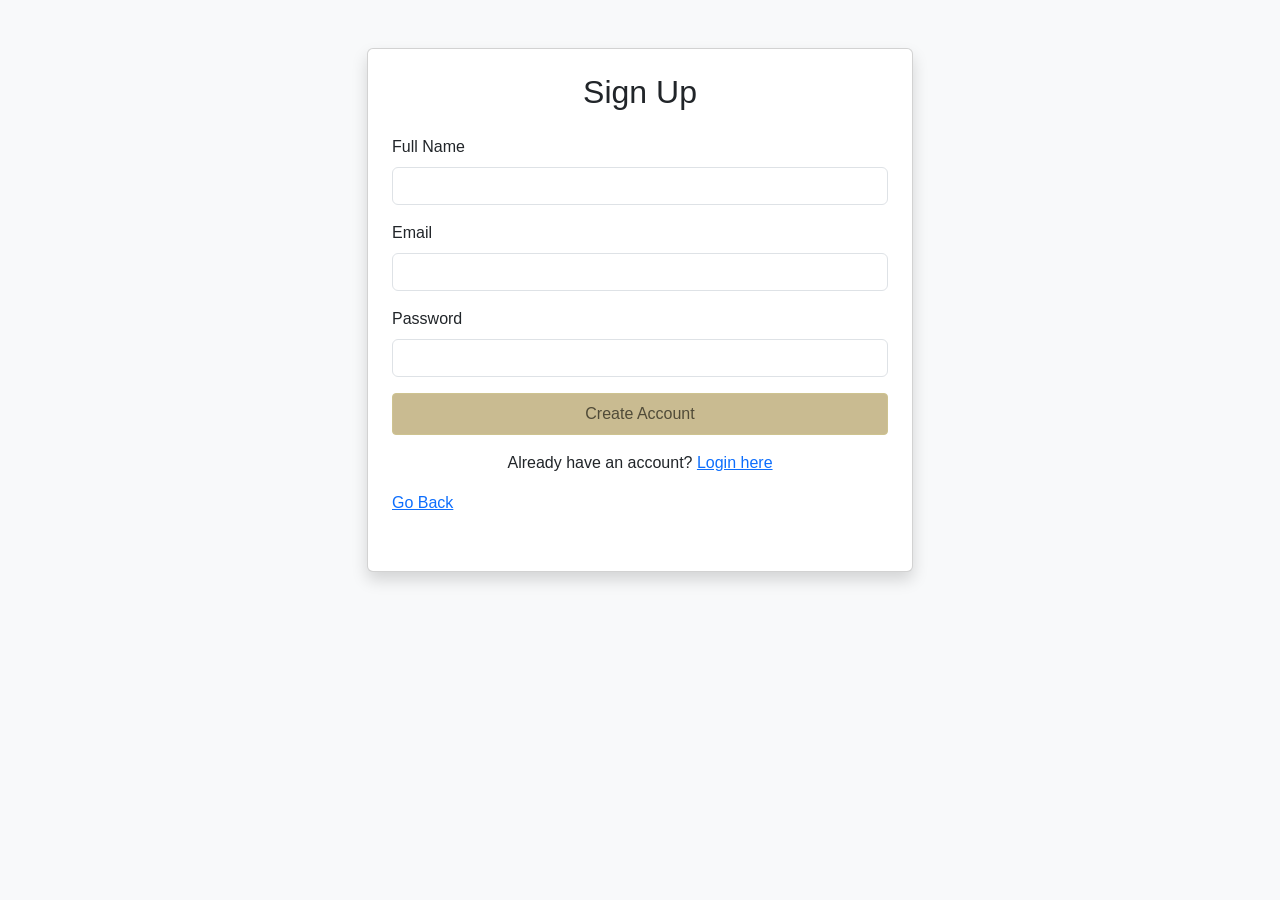
<file: MembershipSystem/signup.html>
<html lang="en">
<head>
  <meta charset="UTF-8">
  <meta name="viewport" content="width=device-width, initial-scale=1.0">
  <title>Sign Up - Joan Nail and Hair Salon</title>
  <link href="https://cdn.jsdelivr.net/npm/bootstrap@5.3.3/dist/css/bootstrap.min.css" rel="stylesheet">
  <link rel="stylesheet" href="style.css">
</head>
<body class="bg-light">
  <div class="container mt-5">
    <div class="row justify-content-center">
      <div class="col-md-6">
        <div class="card shadow p-4">
          <h2 class="text-center mb-4">Sign Up</h2>
          <form>
            <div class="mb-3">
              <label for="name" class="form-label">Full Name</label>
              <input type="text" class="form-control" id="name" required>
            </div>
            <div class="mb-3">
              <label for="email" class="form-label">Email</label>
              <input type="email" class="form-control" id="email" required>
            </div>
            <div class="mb-3">
              <label for="password" class="form-label">Password</label>
              <input type="password" class="form-control" id="password" required>
            </div>
            <button type="submit" class="btn btn-primary w-100">Create Account</button>
            <p class="mt-3 text-center">Already have an account? <a href="login.html">Login here</a></p>
            <p><a href="index.html">Go Back</a></p>
          </form>
        </div>
      </div>
    </div>
  </div>
  <script src="https://cdn.jsdelivr.net/npm/bootstrap@5.3.3/dist/js/bootstrap.bundle.min.js"></script>
</body>
</html>
</file>
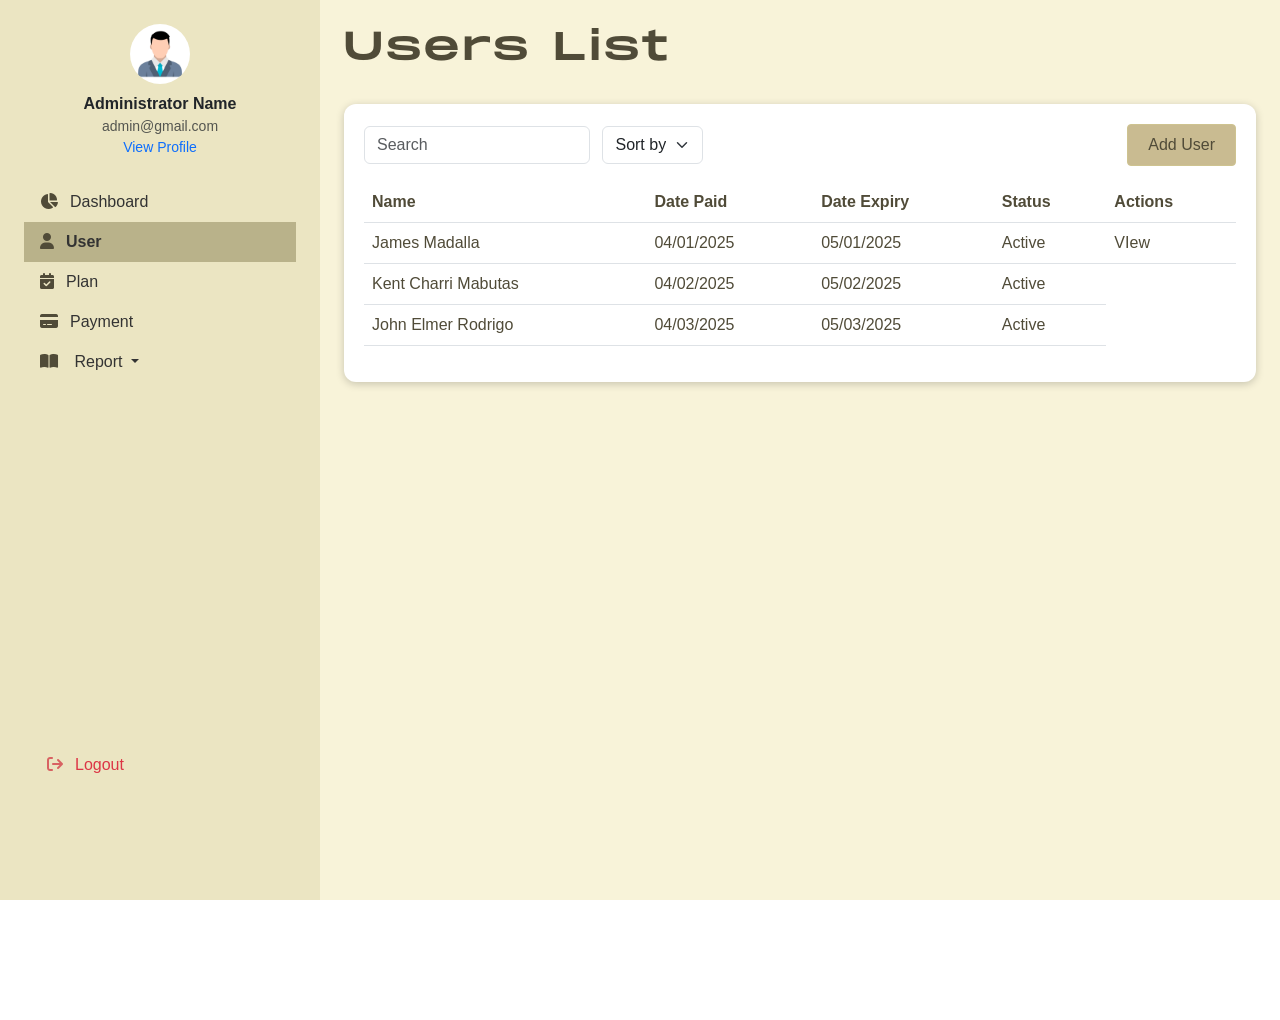
<file: MembershipSystem/user-registration.html>
<!-- user-registration.html -->
<!DOCTYPE html>
<html lang="en">

<head>
    <meta charset="UTF-8" />
    <meta name="viewport" content="width=device-width, initial-scale=1.0" />
    <title>Users List</title>
    <link rel="stylesheet" href="https://cdnjs.cloudflare.com/ajax/libs/font-awesome/6.7.2/css/all.min.css"
        integrity="sha512-Evv84Mr4kqVGRNSgIGL/F/aIDqQb7xQ2vcrdIwxfjThSH8CSR7PBEakCr51Ck+w+/U6swU2Im1vVX0SVk9ABhg=="
        crossorigin="anonymous" referrerpolicy="no-referrer" />
    <link href="https://cdn.jsdelivr.net/npm/bootstrap@5.3.3/dist/css/bootstrap.min.css" rel="stylesheet">
    <link rel="stylesheet" href="style.css">
    <style>

    </style>
</head>

<body>
    <div class="container-fluid">
        <div class="row">
            <!-- Sidebar -->
            <div class="col-md-3 sidebar p-4">
                <div class="text-center mb-4">
                    <div class="mb-2">
                        <img src="img/avatar.jpg" alt="Admin" class="rounded-circle" width="60" />
                    </div>
                    <strong>Administrator Name</strong>
                    <p class="small">
                        <span class="text-muted"> admin@gmail.com </span> <br>
                        <a class="text-decoration-none" href="admin-profile.html">View Profile</a>
                    </p>
                </div>
                <ul class="nav flex-column">
                    <li class="nav-item"><a class="nav-link" href="dashboard.html"><i
                                class="fa-solid fa-chart-pie"></i>Dashboard</a></li>
                    <li class="nav-item"><a class="nav-link active" href="user-registration.html"><i
                                class="fa-solid fa-user"></i>User</a></li>
                    <li class="nav-item"><a class="nav-link" href="plan-management.html"><i
                                class="fa-solid fa-calendar-check"></i>Plan</a></li>
                    <li class="nav-item"><a class="nav-link " href="cash-payment.html"><i
                                class="fa-solid fa-credit-card"></i>Payment</a></li>
                    <!-- Sidebar Dropdown for Report -->
                    <li class="nav-item dropdown">
                        <a class="nav-link dropdown-toggle" href="#" id="reportDropdown" role="button"
                            data-bs-toggle="dropdown" aria-expanded="false">
                            <i class="fa-solid fa-book-open"></i> Report
                        </a>
                        <ul class="dropdown-menu" aria-labelledby="reportDropdown">
                            <li><a class="dropdown-item" href="members.html"><i class="fa-solid fa-users"></i>Members</a></li>
                            <li><a class="dropdown-item " href="sales.html"> <i class="fa-solid fa-book-open"></i>Sales</a></li>
                        </ul>
                    </li>

                </ul>
                <div class="mt-4">
                    <a href="index.html" class="text-danger text-decoration-none"><i
                            class="logout fa-solid fa-arrow-right-from-bracket"></i>Logout</a>
                </div>
            </div>

            <!-- Main Content -->
            <div class="col-md-9 p-4">
                <div class="d-flex justify-content-between align-items-center mb-4">
                    <h3>Users List</h3>
                </div>

                <!-- <div class="container py-5">
                    <div class="card">
                        <div class="card-header bg-info text-white">User Registration</div>
                        <div class="card-body">
                            <form>
                                <div class="row mb-3">
                                    <div class="col-md-4">
                                        <input type="text" class="form-control" placeholder="Full Name">
                                    </div>
                                    <div class="col-md-4">
                                        <input type="email" class="form-control" placeholder="Email">
                                    </div>
                                    <div class="col-md-4">
                                        <input type="text" class="form-control" placeholder="Contact Number">
                                    </div>
                                </div>
                                <button type="submit" class="btn btn-primary btn-block">Register</button>
                            </form>
                        </div>
                    </div>
                </div> -->

                <div class="card-custom">
                    <div class="d-flex justify-content-between align-items-center mb-3">
                        <div>
                            <input type="text" class="form-control d-inline w-auto me-2" placeholder="Search">
                            <select class="form-select d-inline w-auto">
                                <option>Sort by</option>
                                <option>Name</option>
                                <option>Status</option>
                            </select>
                        </div>
                        <a class="btn btn-primary">Add User</a>
                    </div>

                    <table class="table">
                        <thead>
                            <tr>
                                <th>Name</th>
                                <th>Date Paid</th>
                                <th>Date Expiry</th>
                                <th>Status</th>
                                <th>Actions</th>
                            </tr>
                        </thead>
                        <tbody>
                            <tr>
                                <td>James Madalla</td>
                                <td>04/01/2025</td>
                                <td>05/01/2025</td>
                                <td>Active</td>
                                <td>VIew</td>
                            </tr>
                            <tr>
                                <td>Kent Charri Mabutas</td>
                                <td>04/02/2025</td>
                                <td>05/02/2025</td>
                                <td>Active</td>
                            </tr>
                            <tr>
                                <td>John Elmer Rodrigo</td>
                                <td>04/03/2025</td>
                                <td>05/03/2025</td>
                                <td>Active</td>
                            </tr>
                        </tbody>
                    </table>
                </div>
            </div>

        </div>
    </div>

    <script src="https://cdn.jsdelivr.net/npm/bootstrap@5.3.3/dist/js/bootstrap.bundle.min.js"></script>
</body>

</html>
</file>
<file: MembershipSystem/style.css>
@import url('https://fonts.googleapis.com/css2?family=Merienda:wght@300..900&display=swap');

body {
    font-family: 'Poppins', sans-serif;
    background-color: #fff;
  }
  .header-bg {
    background-color: #c9bb91;
  }

  .signup-btn {
    background-color: #ffffff;
    color: #000;
    border: 1px solid #000;
    padding: 8px 20px;
    border-radius: 4px;
  }
  .signup-btn:hover {
    background-color: #e0d8b0;
    border: 1px solid #cec390;

  }

  .btn-primary {
    background-color: #c9bb91;
    color: #504B38;
    border: 1px solid #cec390;
    padding: 8px 20px;
    border-radius: 4px;
  }
  .btn-primary:hover {
    background-color: #e0d8b0;
    border: 1px solid #e0d8b0;

  }
  .section-title {
    font-size: 2.5rem;
    font-weight: bold;
  }
  .footer {
    background-color: #e0d8b0;
    color: #000;
  }
  .footer a {
    color: #000;
    text-decoration: none;
  }

  .sidebar {
    background-color: #EBE5C2;
    min-height: 100vh;
  }
  .sidebar .nav-link {
    color: #333;
  }
  .sidebar .nav-link.active {
    background-color: #B9B28A;
    font-weight: bold;
  }
  .card-custom {
    background-color: #fff;
    color: #504B38;
    border-radius: 12px;
    padding: 20px;
    box-shadow: 0 2px 8px rgba(0, 0, 0, 0.2);
  }
  .btn-custom {
    background-color: #a1966a;
    color: #fff;
  }
  .btn-custom:hover {
    background-color: #8c8056;
  }

  .fa-solid {
    color: #504B38;
    margin-right: 12px;
  }

  .logout {
    color: rgb(216, 98, 98);
    margin-left: 23px !important;
    margin-top: 350px !important;
  }

  .bg-card-header-primary{
    background-color: #c9bb91;
  }

  .nav-item.dropdown .dropdown-menu {
    background-color: #EBE5C2; /* match sidebar background */
    border: none;
    box-shadow: none;
    padding-left: 20px;
  }

  .nav-item.dropdown .dropdown-menu .dropdown-item:hover {
    background-color: #EBE5C2; /* match sidebar background */
    border: none;
    box-shadow: none;
    padding-left: 20px;
  }

  .fa-solid.fa-bell {
    color: #504B38;
    font-size: 20px;
    margin-right: 20px;
  }

  .fa-solid.fa-bell:hover {
    color: #c9bb91;
  }

  .table {
    color: #504B38;
  }

  .table thead tr th {
    color: #504B38;
  }

  .table tbody tr td {
    color: #504B38;
  }

  /* Index CSS */

  .fw-bold {
    font-size: small;
    margin: 5px;
    margin-right: 10px;
    font-family: 'merienda', cursive;
  }

  .c-name {
    font-size: medium;
    font-family: 'merienda', cursive;
  }

  .section-title {
    font-family: 'merienda', cursive;
    margin-top: 50px;
  }

  .row {
    margin-bottom: 120px;
  }

  .mx-auto {
    margin-bottom: 100px
  }

  .row-item {
    display: flex;
  }

  .img-content {
    width: 210px;
    height: 150px;
    padding-bottom: 10px;
  }

  .col-4 {
    margin-right: 150px;
    margin-left: 100px;
    margin-top: 50px;
    margin-bottom: 100px;
    border-radius: 20px;
  }


  /* Payment CSS */

  .col-md-9 {
    background-color: #F8F3D9;
  }

  @font-face {
    font-family: 'MonumentExtended';
    src: url('font/MonumentExtended-Regular.otf');
  }

  h3 {
    font-family: 'MonumentExtended';
    color: #504B38;
    letter-spacing: 0.1em;
    font-size: 2.5rem;
  }

  .card-body {
    background-color: #ffffff;
    border-radius: 10px;
    box-shadow: 0 2px 8px rgba(0, 0, 0, 0.2);
    padding: 30px;
  }

  .container-fullname {
    display: flex;
    gap: 20px;
    margin-bottom: 5px;
  }

  .form-member {
    border: solid 1px #ccc;
    border-radius: 5px;
    padding: 7px;
    padding-left: 15px;
    height: 5.5vh;
    width: 32.2vw;
    margin-top: 2px;
    margin-bottom: 10px;
  }

  .plan-date {
    border: solid 1px #ccc;
    border-radius: 5px;
    padding: 10px;
    height: 5vh;
    width: 21vw;
    margin-bottom: 10px;
  }

  .container-datenplan {
    display: flex;
    gap: 20px;
  }

  .next-btn {
    background-color: #c9bb91;
    color: #504B38;
    border: none;
    border-radius: 5px;
    padding: 10px;
    padding-left: 20px;
    padding-right: 20px;
    margin-right:2px;
    margin-top: 15px;
  }

  .next-btn:hover {
    background-color: #e0d8b0;
    border: none;
  }

  .cancel-btn {
    background-color: #cccc;
    color: #504B38;
    border: none;
    border-radius: 5px;
    padding: 10px;
    margin-left:2px;
    margin-top: 15px;
  }

  .cancel-btn:hover {
    background-color: #e0d8b0;
    border: none;
  }

  /*Sales Report and Members CSS*/

  .salesDate-form {
    display: flex;
    gap: 20px;
  }

  .card-custom {
    margin-bottom: 40px;
  }

  .entity-select {
    color: #504B38;
    background-color: #B9B28A;
    border: none;
    border-radius: 11px;
    padding: 3px;
    padding-right: 5px;
    margin-left: 7px;
  }

  .entity-select:hover {
    background-color: #e4dcb7;
  }

  .label-sales {
    font-size: 0.1;
    margin-bottom: 15px;
    margin-top: 20px;
  }

  .search-bar::placeholder {
    color: #504B38;
  }

  .search-bar {
    background-color: #B9B28A;
    display: flex;
    justify-content: space-between;
    padding: 5px;
    padding-left: 10px;
    width: 170px;
    margin-bottom: 20px;
    margin-right: 30px;
    border: none;
    border-radius: 7px;
  }

  /* Members CSS */

  .edit-btn {
    background-color: #c9bb91;
    color: #504B38;
    font-size: small;
    border: none;
    border-radius: 5px;
    text-align: right;
    margin-left: 10px;
  }

  .edit-btn:hover {
    background-color: #e0d8b0;
    border: none;
  }

  .prevnext-btn {
    text-align: right;
    margin-right: 30px;
  }

  .prev-btn:hover {
    background-color: #e0d8b0;
    border: none;
  }

  .prev-btn {
    background-color: #c9bb91;
    color: #504B38;
    border: none;
    border-radius: 5px;
    padding: 10px;
    padding-left: 12px;
    padding-right: 12px;
    margin-right: 3px;
    margin-top: 15px;
  }

  .pnext-btn {
    background-color: #c9bb91;
    color: #504B38;
    border: none;
    border-radius: 5px;
    padding: 10px;
    padding-left: 12px;
    padding-right: 12px;
    margin-left: 3px;
    margin-top: 15px;
    margin-right: 5px;
  }

  .pnext-btn:hover {
    background-color: #e0d8b0;
    border: none;
  }

  /* Plan CSS */

  .plan-btn {
    text-align: right;
    margin-right: 30px;
  }

  .save-btn:hover {
    background-color: #e0d8b0;
    border: none;
  }

  .save-btn {
    background-color: #c9bb91;
    color: #504B38;
    border: none;
    border-radius: 5px;
    padding: 10px;
    padding-left: 12px;
    padding-right: 12px;
    margin-right: 3px;
    margin-top: 15px;
  }

  .pcancel-btn {
    background-color: #f2f2f2;
    color: #504B38;
    border: solid 1px #ccc;
    border-radius: 5px;
    padding: 10px;
    padding-left: 12px;
    padding-right: 12px;
    margin-left: 3px;
    margin-top: 15px;
    margin-right: 5px;
  }

  .pcancel-btn:hover {
    background-color: #e0d8b0;
    border: solid 1px #ccc;
  }
</file>
